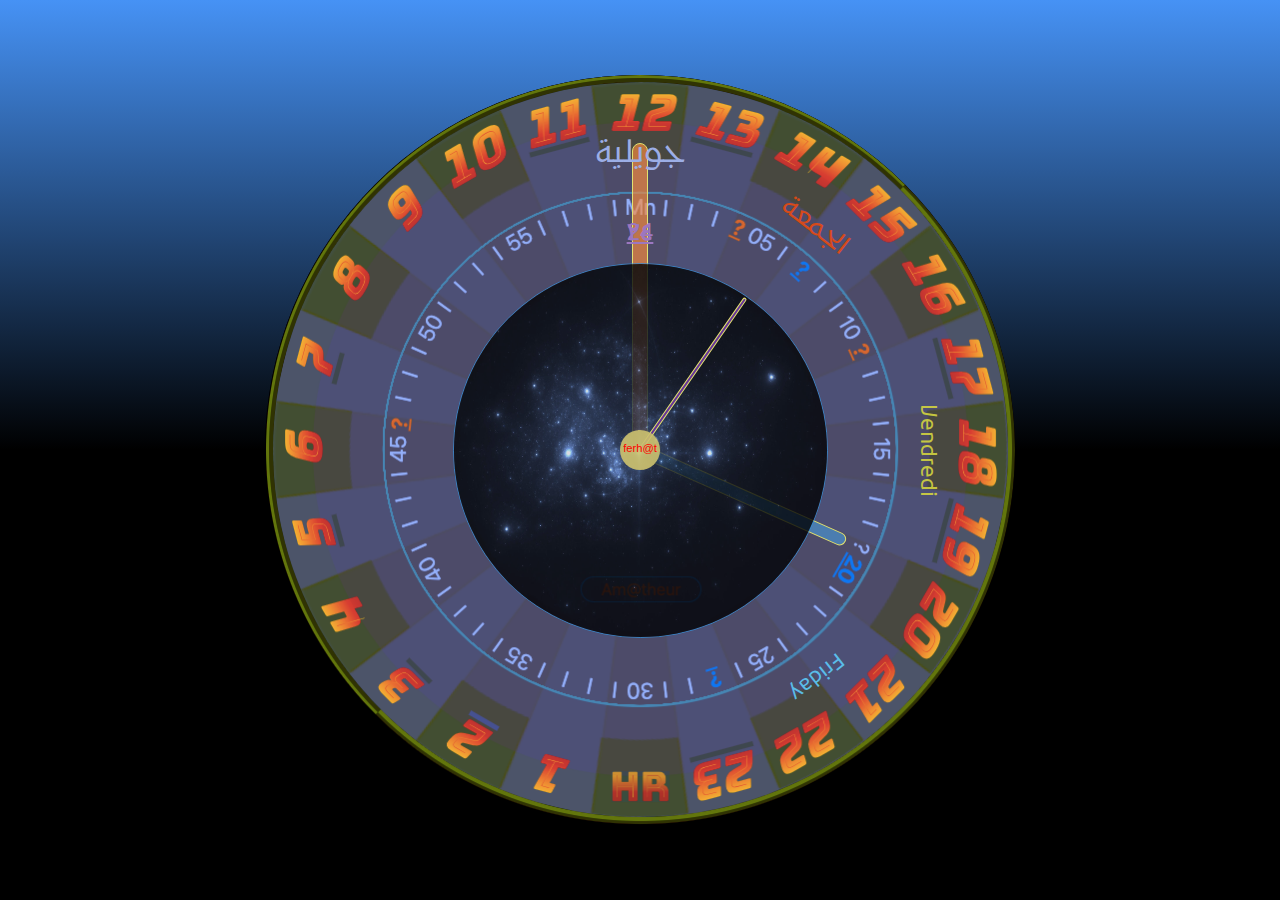
<file: index.html>
<html lang="en">

<head>
    <meta charset="UTF-8">
    <meta name="viewport" content="width=device-width, height=device-height, initial-scale=0.5">
    <meta http-equiv="X-UA-Compatible" content="ie=edge">
    <link href="style.css" rel="stylesheet">
    <script defer src="script.js"></script>
    <title>UniLog</title>
</head>

<body>
    <div class="clock">
        <img class="fondEcr" src="public/static/images/img_Fond.png">

        <div class="hand hour" data-hour-hand></div>
        <div class="hand minute" data-minute-hand></div>

        <div class="youm">يوم</div>
        <div class="jour">jour</div>
        <div class="dday">day</div>

        <img class="fond" src="public/static/images/sky.jpeg">

        <div class="hand second" data-second-hand></div>

        <div class="calend">
            <div class="jj" data-jour><sup>jour</sup></div>
            <div class="jj ar" data-jra><sup>يوم</sup></div>
            <div class="mm" data-mois><sup>شهر</sup></div>
        </div>

        <!-- <div class="verre"></div> -->
    </div>
</body>

</html>
</file>
<file: style.css>
*,
*::after,
*::before {
    box-sizing: border-box;
    margin: 0;
    padding: 0;
}

@font-face {
    font-family: arabFont;
    src: url(public/Kufam-VariableFont_wght.ttf);
}

@font-face {
    font-family: "Bungee Spice";
    src: url(public/BungeeSpice-Regular.ttf);
}

body {
    margin: 0;
    padding: 0;
    background: rgb(0, 0, 0);
    background: linear-gradient(0deg, rgba(0, 0, 0, 1) 50%, rgb(70, 146, 245) 100%);
    font-family: -apple-system, BlinkMacSystemFont, 'Segoe UI', Roboto,
        Oxygen, Ubuntu, Cantarell,
        'Open Sans', 'Helvetica Neue',
        sans-serif;
    display: flex;
    justify-content: center;
    align-items: center;
    min-height: 100vh;
    overflow: hidden;
}

.clock {
    width: 750px;
    height: 750px;
    border-radius: 50%;
    /* border: 2mm ridge #889700c7; */
    /* border: 9px solid #970014c7; */
    position: relative;
    background: #000000;
}

.clock .fondEcr {
    position: absolute;
    width: 100%;
    height: 100%;
    border-radius: 50%;
}

.clock .fond {
    position: absolute;
    width: 50%;
    height: 50%;
    left: 25%;
    bottom: 25%;
    font-size: 60px;
    border: 1px solid #3590d8;
    border-radius: 50%;
    opacity: .8;
    animation: pivot 600s infinite;
}

.clock .youm,
.clock .jour,
.clock .dday {
    position: absolute;
    text-align: center;
    width: 80%;
    height: 80%;
    bottom: 10%;
    left: 10%;
    font-family: arabFont;
    font-size: 1.3em;
    border-radius: 50%;
    opacity: .9;
}

.clock .youm {
    font-size: 1.6em;
    color: #e54a12;
    transform: rotate(38deg);
}

.clock .jour {
    color: #d2d340;
    border-radius: 50%;
    transform: rotate(90deg);
}

.clock .dday {
    color: #5cc9f7;
    border-radius: 50%;
    transform: rotate(142deg);
}

/* .datar {
    position: absolute;
    left: 40.5%;
    top: 28.7%;
    font-size: 1.15em;
    text-align: center;
    color: #00BCD4;
    padding: 2px 21px;
    border: 1px solid #d84a2f7a;
    border-radius: 1.5em;
} */
/* 
.datfr {
    position: absolute;
    left: 41.8%;
    top: 67.2%;
    font-size: 1.05rem;
    text-align: center;
    color: #d06130;
    padding: 2px 20px;
    border: 1px solid #3590d8;
    border-radius: 1.5em;
} */

.calend {
    font-family: arabFont;
    font-size: 1.9rem;
    text-align: center;
}

.calend .jj {
    --rotation: 0;
    position: absolute;
    left: 19%;
    bottom: 19%;
    width: 62%;
    height: 62%;
    font-family: 'Segoe UI', Tahoma, Geneva, Verdana, sans-serif;
    font-size: 1.5rem;
    color: #9caee6;
    border-radius: 50%;
    color: rgb(156, 119, 192);
    text-decoration: underline;
    transform: rotate(calc(var(--rotation) * 6deg));
}

.calend .jj.ar {
    font-weight: bolder;
    /* animation: transparence 6s 3s ease-in infinite; */
}

.calend .mm {
    --rotation: 0;
    position: absolute;
    width: 84%;
    height: 84%;
    color: #9caee6;
    text-align: center;
    border-radius: 50%;
    left: 8%;
    bottom: 8%;
    transform: rotate(calc(var(--rotation) * 6deg));
    /* animation: transparence 6s ease-in infinite; */
}

.clock .hand {
    --rotation: 0;
    position: absolute;
    bottom: 50%;
    left: 50%;
    border-top-left-radius: 10px;
    border-top-right-radius: 10px;
    border: 1px solid rgb(225, 225, 111);
    transform-origin: bottom;
    transform: translateX(-50%) rotate(calc(var(--rotation) * 6deg));

}


.clock .hand.hour {
    width: 16px;
    height: 41%;
    background-color: #fa8b3ca7;
    /* border: 1px solid #35c5d8; */
}

.clock .hand.minute {
    width: 13px;
    height: 30%;
    background-color: #4b96d3aa;
    /* border: 1px solid #f18334 */
}

.clock .hand.second {
    width: 4px;
    height: 24.7%;
    background-color: rebeccapurple;
    transform: translateX(-50%) rotate(calc(var(--rotation) * 1deg));
}

.clock::after {
    --contenu: 'ferh@t';
    content: var(--contenu);
    position: absolute;
    width: 40px;
    height: 40px;
    top: 50%;
    left: 50%;
    border-radius: 50%;
    color: #ff0000;
    background-color: #cabf6ee8;
    text-align: center;
    font-size: 0.7em;
    font-weight: lighter;
    padding: 12px 0px;
    transform: translate(-50%, -50%);
}

/* .clock .txt {
    position: absolute;
    width: 33%;
    height: 52%;
    left: 34%;
    bottom: 2%;
    border: 3px solid black;
    color: #ffffff94;
    border-radius: 50%;
    font-size: 10px;
} */

@keyframes pivot {
    to {
        transform: rotate(-360deg);
    }
}
</file>
